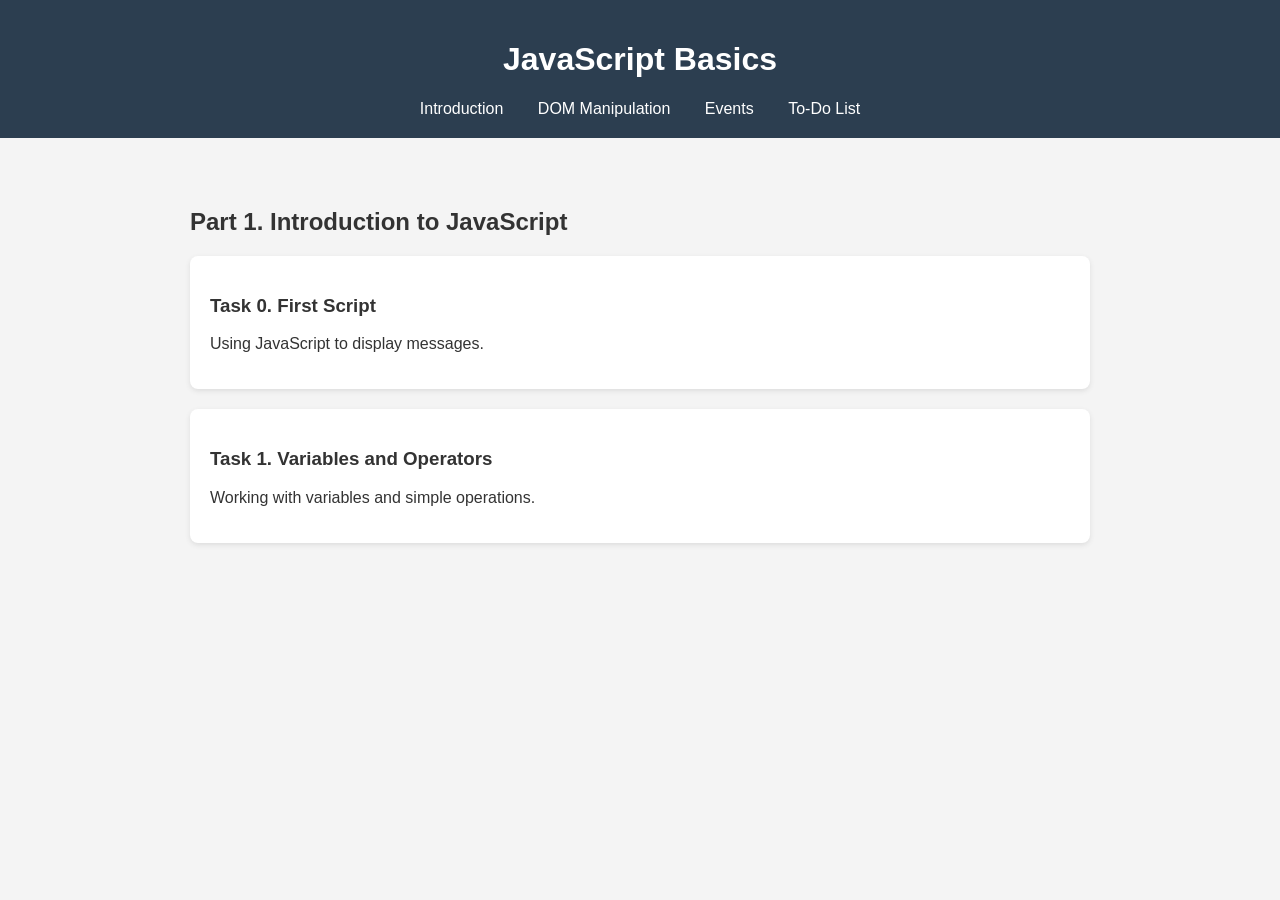
<file: index.html>
<!DOCTYPE html>
<html lang="en">
<head>
    <meta charset="UTF-8">
    <meta name="viewport" content="width=device-width, initial-scale=1.0">
    <title>JavaScript Basics</title>
    <link rel="stylesheet" href="style.css">
</head>
<body>
    <header>
        <h1>JavaScript Basics</h1>

        <nav>
            <a href="index.html">Introduction</a>
            <a href="dom.html">DOM Manipulation</a>
            <a href="events.html">Events</a>
            <a href="todo.html">To-Do List</a>
        </nav>
    </header>

    <main>
        <h2>Part 1. Introduction to JavaScript</h2>

        <section>
            <h3>Task 0. First Script</h3>
            <p>Using JavaScript to display messages.</p>
        </section>

        <section>
            <h3>Task 1. Variables and Operators</h3>
            <p>Working with variables and simple operations.</p>
        </section>
    </main>
    <script src="script.js"></script>
</body>
</html>
</file>
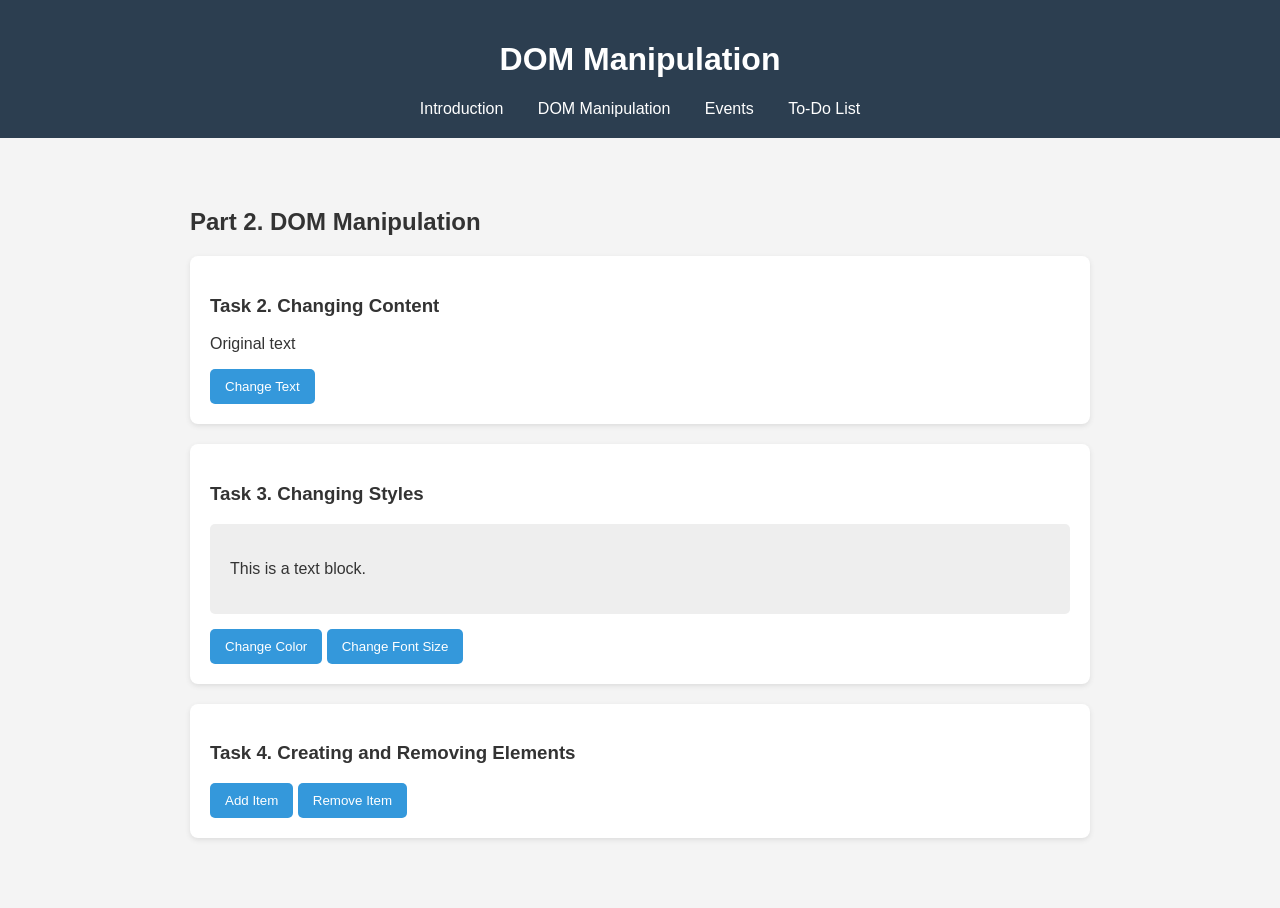
<file: dom.html>
<!DOCTYPE html>
<html lang="en">
<head>
    <meta charset="UTF-8">
    <meta name="viewport" content="width=device-width, initial-scale=1.0">
    <link rel="stylesheet" href="style.css">
    <title>DOM Manipulation</title>
</head>
<body>
    <header>
        <h1>DOM Manipulation</h1>

        <nav>
            <a href="index.html">Introduction</a>
            <a href="dom.html">DOM Manipulation</a>
            <a href="events.html">Events</a>
            <a href="todo.html">To-Do List</a>
        </nav>
    </header>

    <main>
        <h2>Part 2. DOM Manipulation</h2>

        <section>
            <h3>Task 2. Changing Content</h3>
            <p id="changeText">Original text</p>
            <button id="textButton">Change Text</button>
        </section>

        <section>
            <h3>Task 3. Changing Styles</h3>

            <div id="styleBox">
                <p id="styleText">This is a text block.</p>
            </div>

            <button id="colorButton">Change Color</button>
            <button id="fontButton">Change Font Size</button>
        </section>

        <section>
            <h3>Task 4. Creating and Removing Elements</h3>

            <ul id="itemList"></ul>

            <button id="addButton">Add Item</button>
            <button id="removeButton">Remove Item</button>
        </section>
    </main>
    <script src="dom.js"></script>
</body>
</html>
</file>
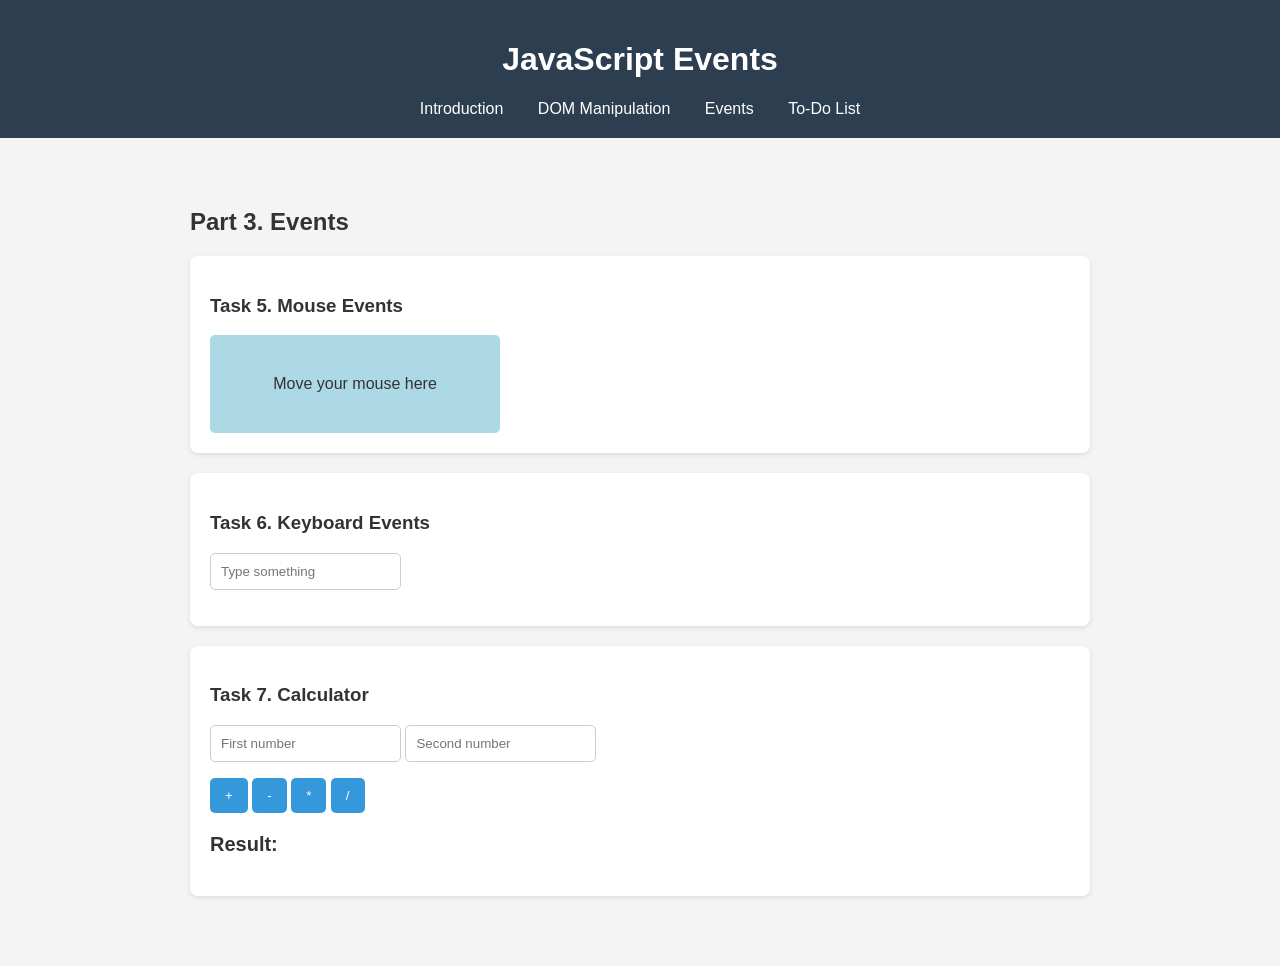
<file: events.html>
<!DOCTYPE html>
<html lang="en">
<head>
    <meta charset="UTF-8">
    <meta name="viewport" content="width=device-width, initial-scale=1.0">
    <link rel="stylesheet" href="style.css">
    <title>JavaScript Events</title>
</head>
<body>
    <header>
        <h1>JavaScript Events</h1>

        <nav>
            <a href="index.html">Introduction</a>
            <a href="dom.html">DOM Manipulation</a>
            <a href="events.html">Events</a>
            <a href="todo.html">To-Do List</a>
        </nav>
    </header>

    <main>
        <h2>Part 3. Events</h2>

        <section>
            <h3>Task 5. Mouse Events</h3>
            <div id="mouseBox">Move your mouse here</div>
        </section>

        <section>
            <h3>Task 6. Keyboard Events</h3>
            <input type="text" id="keyboardInput" placeholder="Type something">
            <p id="keyboardOutput"></p>
        </section>

        <section>
            <h3>Task 7. Calculator</h3>

            <input type="number" id="num1" placeholder="First number">
            <input type="number" id="num2" placeholder="Second number">

            <p>
                <button id="add">+</button>
                <button id="subtract">-</button>
                <button id="multiply">*</button>
                <button id="divide">/</button>
            </p>

            <p id="result">Result:</p>
        </section>
    </main>

    <script src="events.js"></script>
</body>
</html>
</file>
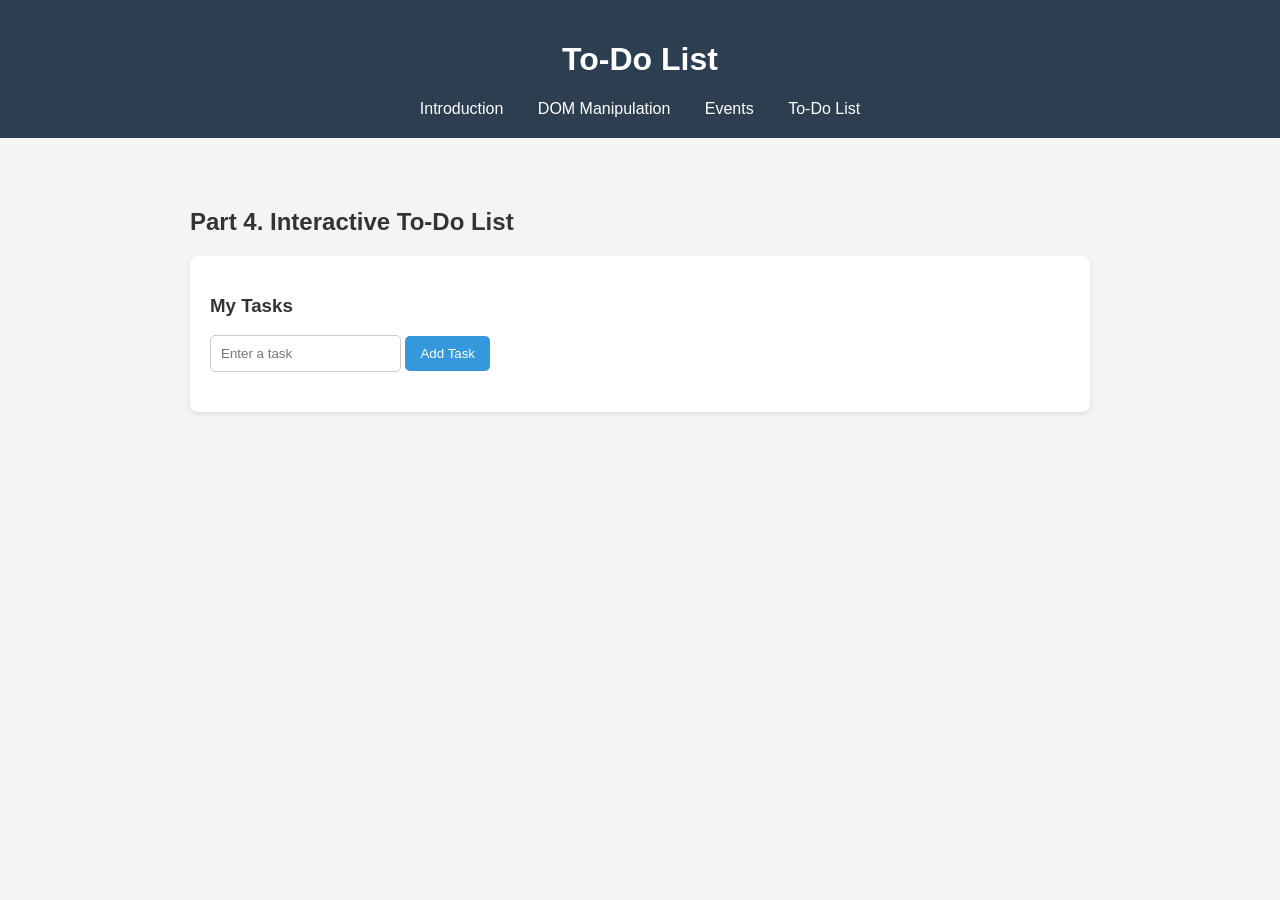
<file: todo.html>
<!DOCTYPE html>
<html lang="en">
<head>
    <meta charset="UTF-8">
    <meta name="viewport" content="width=device-width, initial-scale=1.0">
    <link rel="stylesheet" href="style.css">
    <title>To-Do List</title>
</head>
<body>
    <header>
        <h1>To-Do List</h1>

        <nav>
            <a href="index.html">Introduction</a>
            <a href="dom.html">DOM Manipulation</a>
            <a href="events.html">Events</a>
            <a href="todo.html">To-Do List</a>
        </nav>
    </header>

    <main>
        <h2>Part 4. Interactive To-Do List</h2>

        <section>
            <h3>My Tasks</h3>

            <input type="text" id="taskInput" placeholder="Enter a task">
            <button id="addTaskButton">Add Task</button>

            <ul id="taskList"></ul>
        </section>
    </main>

    <script src="todo.js"></script>
</body>
</html>
</file>
<file: style.css>
body {
    margin: 0;
    font-family: Arial, sans-serif;
    background-color: #f4f4f4;
    color: #333;
}

header {
    background-color: #2c3e50;
    color: white;
    padding: 20px;
    text-align: center;
}

nav {
    margin-top: 15px;
}

nav a {
    color: white;
    text-decoration: none;
    margin: 0 15px;
}

nav a:hover {
    text-decoration: underline;
}

main {
    max-width: 900px;
    margin: 30px auto;
    padding: 20px;
}

section {
    background-color: white;
    padding: 20px;
    margin-bottom: 20px;
    border-radius: 8px;
    box-shadow: 0 2px 5px #ddd;
}

h2 {
    margin-bottom: 20px;
}

button {
    padding: 10px 15px;
    background-color: #3498db;
    color: white;
    border: none;
    border-radius: 5px;
    cursor: pointer;
}

button:hover {
    background-color: #2980b9;
}

input {
    padding: 10px;
    border: 1px solid #ccc;
    border-radius: 5px;
}

#styleBox {
    background-color: #eeeeee;
    padding: 20px;
    margin-bottom: 15px;
    border-radius: 5px;
}

#mouseBox {
    width: 250px;
    padding: 40px 20px;
    background-color: lightblue;
    text-align: center;
    border-radius: 5px;
}

#result {
    font-size: 20px;
    font-weight: bold;
}

#taskList {
    list-style: none;
    padding: 0;
    margin-top: 20px;
}

#taskList li {
    display: flex;
    justify-content: space-between;
    align-items: center;
    padding: 10px;
    margin-bottom: 10px;
    background-color: #f4f4f4;
    border-radius: 5px;
}

#taskList span {
    cursor: pointer;
}

.completed {
    text-decoration: line-through;
    color: gray;
}
</file>
